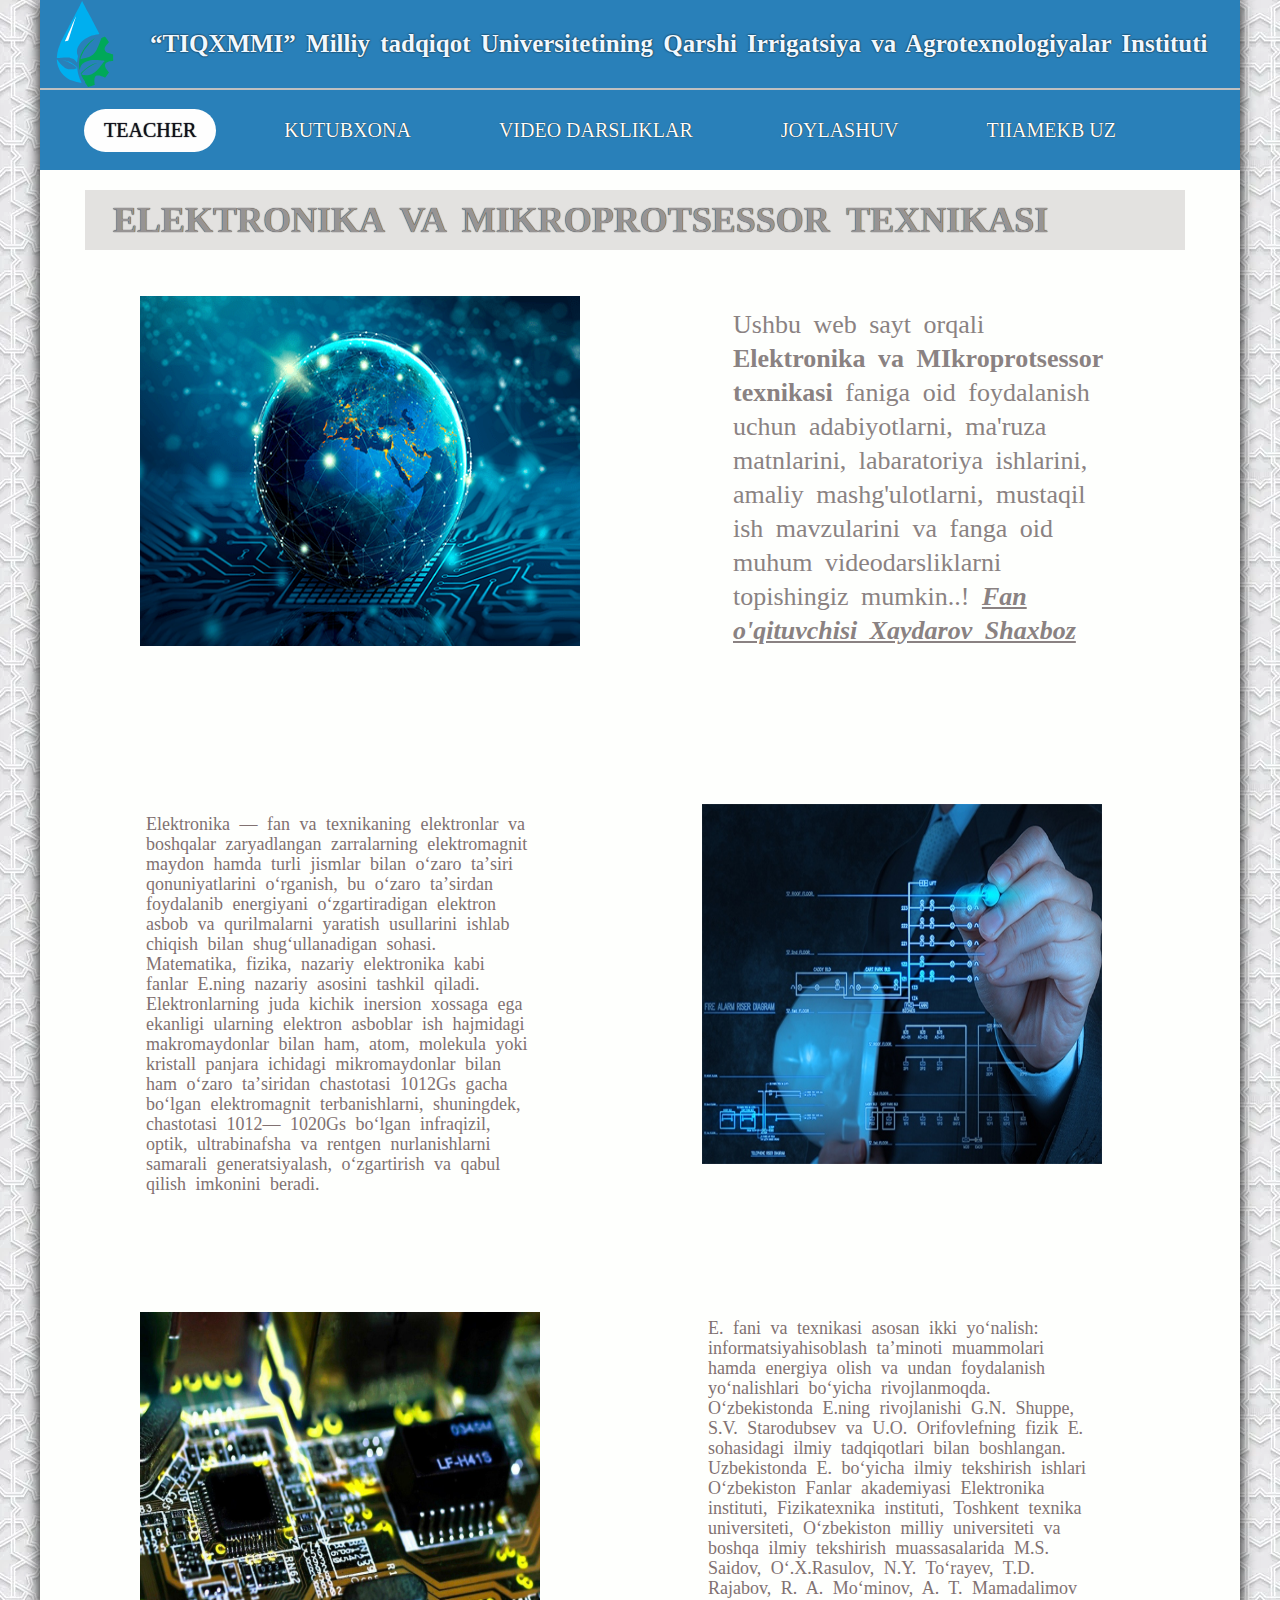
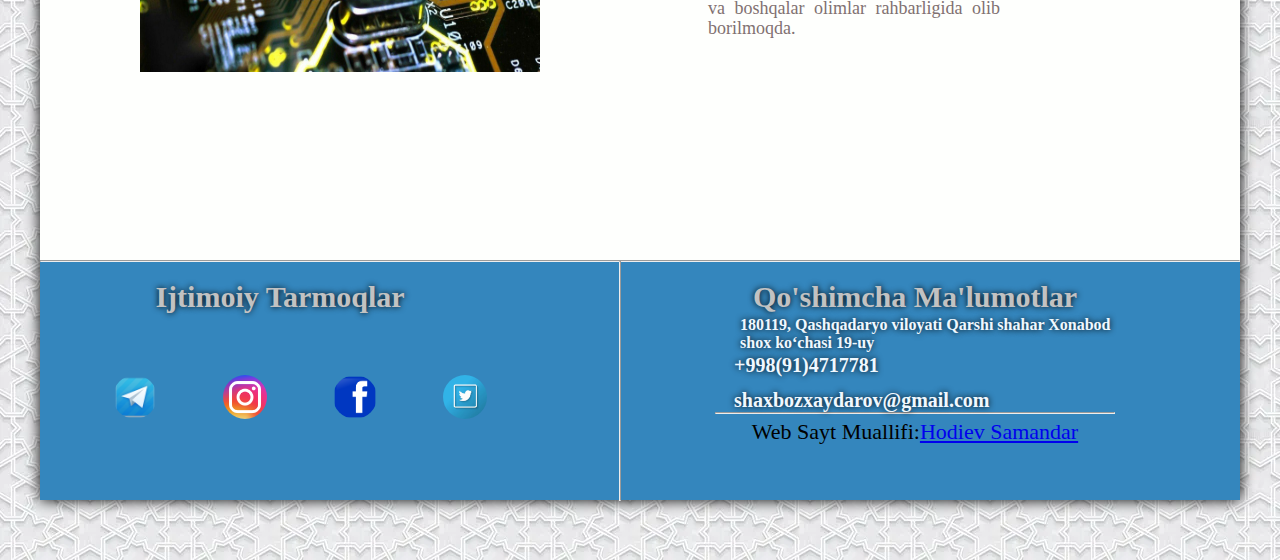
<file: head file/index.html>
<!DOCTYPE html>
<html lang="en">
    <head>
        <meta charset="UTF-8" />
        <meta name="viewport" content="width=device-width, initial-scale=1.0" />
        <title>ELEKTRONIKA</title>
        <link rel="stylesheet" href="./main.css" />
        <link rel="stylesheet" href="https://cdnjs.cloudflare.com/ajax/libs/font-awesome/6.4.2/css/all.min.css" integrity="sha512-z3gLpd7yknf1YoNbCzqRKc4qyor8gaKU1qmn+CShxbuBusANI9QpRohGBreCFkKxLhei6S9CQXFEbbKuqLg0DA==" crossorigin="anonymous" referrerpolicy="no-referrer" />
    
        <link rel="website icon" href="../head file/wbsiteicon.jpg" type="jpg">
    </head>
    <body class="bgc-img">
           
        <div class="container">
        
            <header>

                <!-- ==== header section started ==== -->
                <div class="header-section">
                    <img src="./logo.svg" alt="svg" />
                    <h2>
                        “TIQXMMI” Milliy tadqiqot Universitetining Qarshi Irrigatsiya va Agrotexnologiyalar Instituti
                    </h2>
                </div>
                <!-- ==== /header section ended ==== -->

               


                <!-- ==== nav section started ==== -->
                <nav>
                    <div class="threeline">
                        <div class="line"></div>
                        <div class="line"></div>
                        <div class="line"></div>
                    </div>

                    <div class="nav-bar">
                        <ul>
                            <li>
                                <a href="https://t.me/xaydarov_shaxbox" class="active">TEACHER</a>
                            </li>
                            <li>
                                <a href="./kutubxona file/library.html" target="_blank">KUTUBXONA</a>
                            </li>
                            <li>
                                <a href="./kutubxona file/videos.html" target="_blank">VIDEO DARSLIKLAR</a>
                            </li>
                            <li>
                                <a href="./location.html" target="_blank">JOYLASHUV</a>
                            </li>
                            <li>
                                <a href="https://tiiamekb.uz/" target="_blank">TIIAMEKB UZ</a>
                            </li>
                            
                        </ul>
                    </div>
                </nav>
                <!-- ==== /nav section ended ==== -->
            </header>



            <h1 class="sarlavha">
                <p>
                    elektronika va mikroprotsessor texnikasi
                </p>
             </h1>




               


                    



                     <div class="flex-container">
                        <div class="flex-item">
                            <img src="./photo.png" class="img1" alt="jpg" title="TEACHER:Xaydarov SHaxboz">
                        </div>
                        <div class="flex-item">
                            <p class="p1 p1-0">
                                Ushbu web sayt orqali <b>Elektronika va MIkroprotsessor texnikasi </b>faniga oid foydalanish uchun adabiyotlarni, ma'ruza matnlarini, labaratoriya ishlarini, amaliy mashg'ulotlarni, mustaqil ish mavzularini va fanga oid muhum videodarsliklarni topishingiz mumkin..! <b><u><i>Fan o'qituvchisi Xaydarov Shaxboz</i></u></b>
                             </p>
                        </div>
                       
                        
                   


                        <div class="flex-item">
                            <img src="./elektrotexnika1.jpg"  class="img2 opacity1-1" alt="jpg">
                            <p class="p2  p1-1">
                                Elektronika — fan va texnikaning elektronlar va boshqalar zaryadlangan zarralarning elektromagnit maydon hamda turli jismlar bilan oʻzaro taʼsiri qonuniyatlarini oʻrganish, bu oʻzaro taʼsirdan foydalanib energiyani oʻzgartiradigan elektron asbob va qurilmalarni yaratish usullarini ishlab chiqish bilan shugʻullanadigan sohasi. Matematika, fizika, nazariy elektronika kabi fanlar E.ning nazariy asosini tashkil qiladi. Elektronlarning juda kichik inersion xossaga ega ekanligi ularning elektron asboblar ish hajmidagi makromaydonlar bilan ham, atom, molekula yoki kristall panjara ichidagi mikromaydonlar bilan ham oʻzaro taʼsiridan chastotasi 1012Gs gacha boʻlgan elektromagnit terbanishlarni, shuningdek, chastotasi 1012— 1020Gs boʻlgan infraqizil, optik, ultrabinafsha va rentgen nurlanishlarni samarali generatsiyalash, oʻzgartirish va qabul qilish imkonini beradi.
                               </p>
                        </div>

                        <div class="flex-item">

                            <img src="./elektrotexnika1.jpg" class="img2 opacity1-2" alt="jpg">

                            <p class="p2 p1-2 hidden1">
                                Elektronika — fan va texnikaning elektronlar va boshqalar zaryadlangan zarralarning elektromagnit maydon hamda turli jismlar bilan oʻzaro taʼsiri qonuniyatlarini oʻrganish, bu oʻzaro taʼsirdan foydalanib energiyani oʻzgartiradigan elektron asbob va qurilmalarni yaratish usullarini ishlab chiqish bilan shugʻullanadigan sohasi. Matematika, fizika, nazariy elektronika kabi fanlar E.ning nazariy asosini tashkil qiladi. Elektronlarning juda kichik inersion xossaga ega ekanligi ularning elektron asboblar ish hajmidagi makromaydonlar bilan ham, atom, molekula yoki kristall panjara ichidagi mikromaydonlar bilan ham oʻzaro taʼsiridan chastotasi 1012Gs gacha boʻlgan elektromagnit terbanishlarni, shuningdek, chastotasi 1012— 1020Gs boʻlgan infraqizil, optik, ultrabinafsha va rentgen nurlanishlarni samarali generatsiyalash, oʻzgartirish va qabul qilish imkonini beradi.
                               </p>
                        </div>
                        
                        <div class="flex-item">

                            <img src="./elektrotexnika2.jpg" alt="jpg" class="img3">
                        </div>

                        <div class="flex-item">
                            <p class="p3 p1-2" >
                                E. fani va texnikasi asosan ikki yoʻnalish: informatsiyahisoblash taʼminoti muammolari hamda energiya olish va undan foydalanish yoʻnalishlari boʻyicha rivojlanmoqda.

                                Oʻzbekistonda E.ning rivojlanishi G.N. Shuppe, S.V. Starodubsev va U.O. Orifovlefning fizik E. sohasidagi ilmiy tadqiqotlari bilan boshlangan. Uzbekistonda E. boʻyicha ilmiy tekshirish ishlari Oʻzbekiston Fanlar akademiyasi Elektronika instituti, Fizikatexnika instituti, Toshkent texnika universiteti, Oʻzbekiston milliy universiteti va boshqa ilmiy tekshirish muassasalarida M.S. Saidov, Oʻ.X.Rasulov, N.Y. Toʻrayev, T.D. Rajabov, R. A. Moʻminov, A. T. Mamadalimov va boshqalar olimlar rahbarligida olib borilmoqda.
                            </p>
                        </div>
                     </div>

          
           <div class="main-section">
              

           </div>


















          

         <!-- ====footer section started==== -->
           <footer class="footer-section">
               <div class="footer-section__messenjers">
                <h2>
                    ijtimoiy tarmoqlar
                </h2>
                    <div class="footer-section__messenjer">
                        <a href="https://t.me/xaydarov_shaxboz" target="_blank">
                            <img src="./telegram.png" alt="png">
                        </a>
                        <a href="https://instagram.com/xaydarov_shoxboz" target="_blank">
                            <img src="./instagram.png" alt="png">
                        </a>
                        <a href="#" target="_blank">
                            <img src="./facebook.png" alt="png">
                        </a>
                        <a href="#" target="_blank">
                             <img src="./twitter.avif" alt="png">
                        </a>
                    </div>
                    
               </div>
                                  
                                 <hr class="chegara">
                                 
                                 
               <div class="footer-section__aloqa">
                     <h2>
                        qo'shimcha ma'lumotlar
                     </h2>

                     <div class="info">
                             <i class="fa-solid fa-location-dot"></i>
                        <h3> 
                           180119, Qashqadaryo viloyati Qarshi shahar Xonabod shox ko‘chasi 19-uy
                        </h3>
                     </div>

                  <div class="info2">
                    <i class="fa-solid fa-phone"></i> <h1>+998(91)4717781 </h1>
                  </div>


                 <div class="info3">
                    <i class="fa-regular fa-envelope"></i> <h1>
                        shaxbozxaydarov@gmail.com
                    </h1>
                 </div>

                     <hr>

                <div class="muallif">web sayt muallifi:<a href="https://t.me/zerothuser"  target="_blank">Hodiev samandar</a></div>
               </div>   
                        <hr>     
            </footer> 
         <!-- ==== /footer section ended==== -->




          </div>
        <script>
            let threeline = document.querySelector(".threeline");

            threeline.onclick = function () {
                let navBar = document.querySelector(".nav-bar");
                navBar.classList.toggle("active");
            };
        </script>
    </body>
</html>
</file>
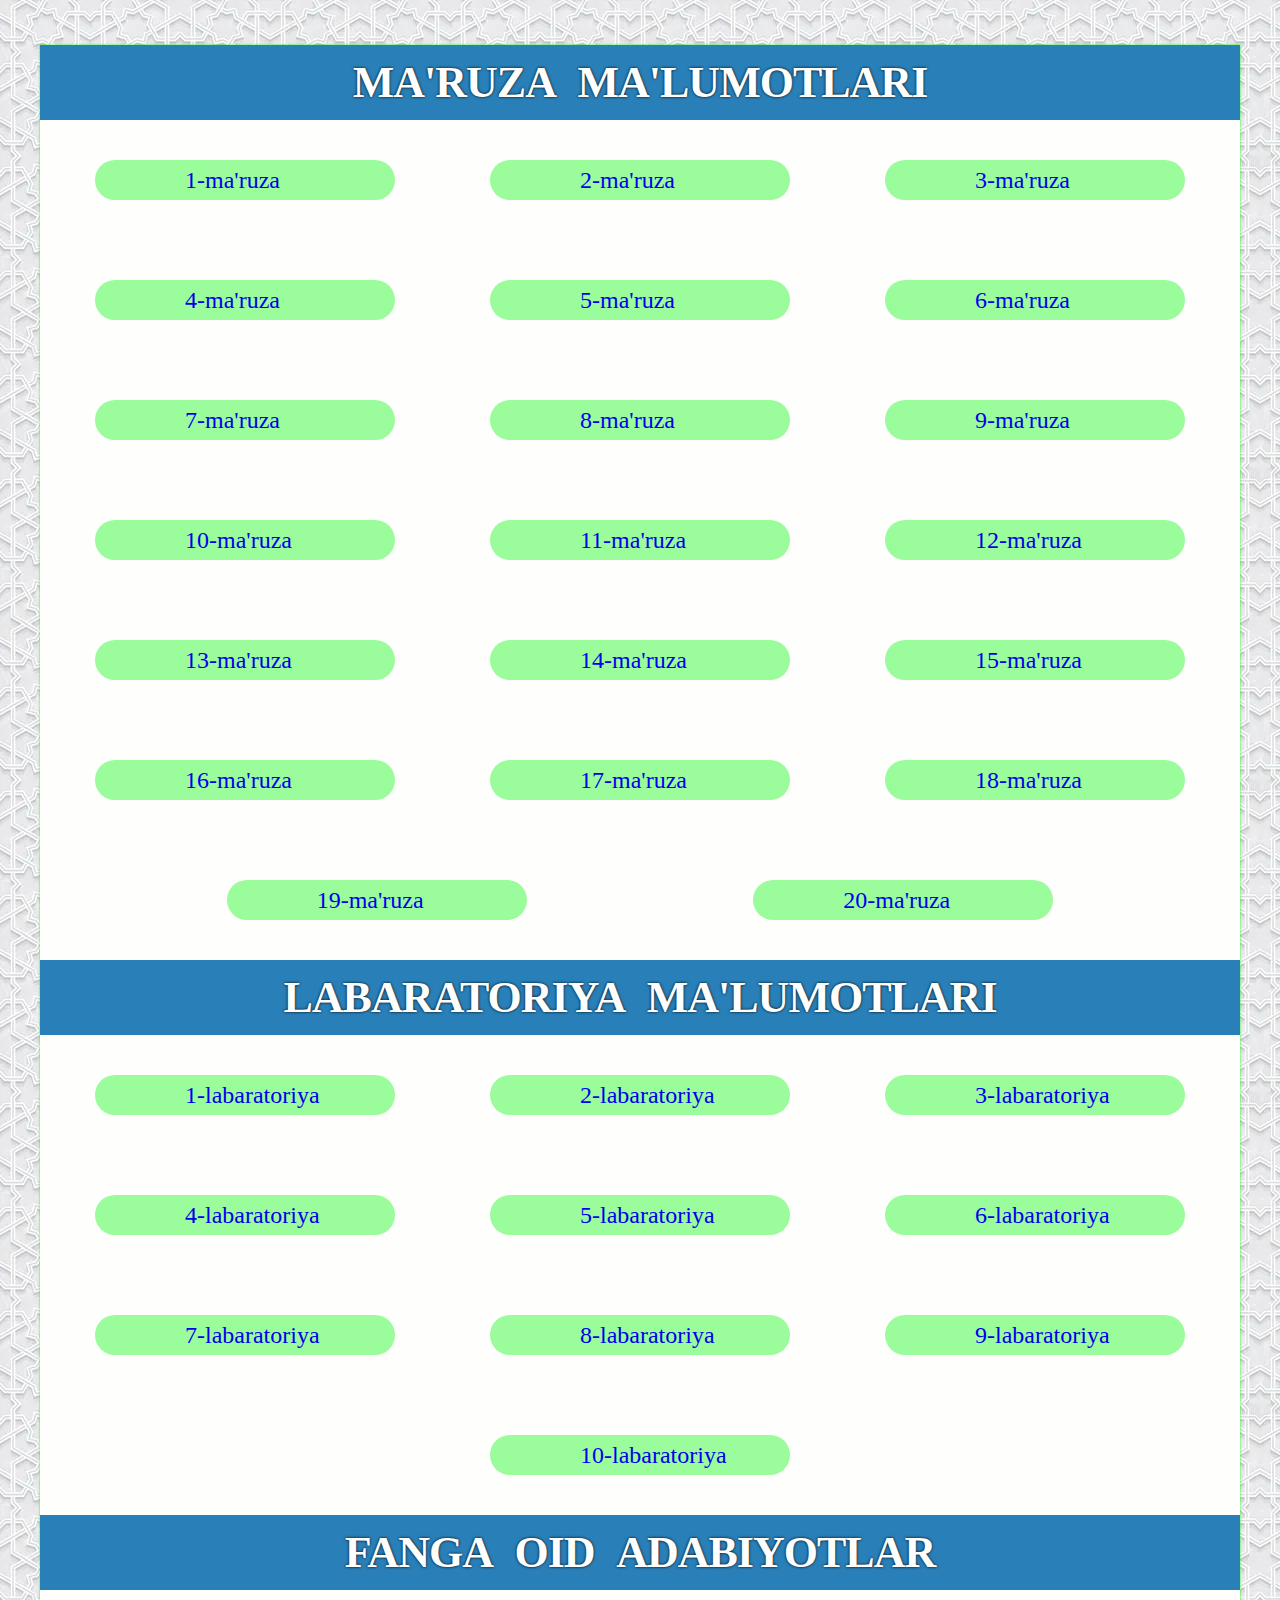
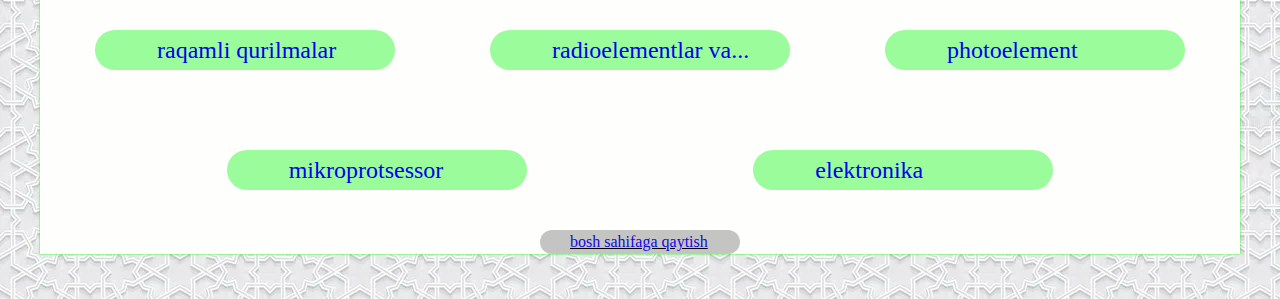
<file: head file/kutubxona file/library.html>
<!DOCTYPE html>
<html lang="en">
<head>
   <meta charset="UTF-8">
   <meta name="viewport" content="width=device-width, initial-scale=1.0">
   <title>KUTUBXONA</title>
   <link rel="stylesheet" href="./library.css">
</head>
<body class="bgc-img">
   <div class="container">
      <h1 class="h1-1">
         ma'ruza    ma'lumotlari
      </h1>
      <div class="books">
        <ul class="books-library">
         <li class="book"><a href="./ma'ruza/1-ma`ruza.pptx">1-ma'ruza</a></li>
         <li class="book"><a href="./ma'ruza/2-ma`ruza.pptx">2-ma'ruza</a></li>
         <li class="book"><a href="./ma'ruza/3-EMPT MARUZA.pptx">3-ma'ruza</a></li>
         <li class="book"><a href="#">4-ma'ruza</a></li>
         <li class="book"><a href="./ma'ruza/5-ma`ruza.pptx">5-ma'ruza</a></li>
         <li class="book"><a href="./ma'ruza/6-ma`ruza.pptx">6-ma'ruza</a></li>
         <li class="book"><a href="./ma'ruza/7-ma`ruza.pptx">7-ma'ruza</a></li>
         <li class="book"><a href="./ma'ruza/8-ma`ruza.pptx">8-ma'ruza</a></li>
         <li class="book"><a href="./ma'ruza/9-ma`ruza.pptx">9-ma'ruza</a></li>
         <li class="book"><a href="./ma'ruza/10-ma`ruza.pptx">10-ma'ruza</a></li>
         <li class="book"><a href="./ma'ruza/11-ma`ruza.pptx">11-ma'ruza</a></li>
         <li class="book"><a href="./ma'ruza/12-ma`ruza.pptx">12-ma'ruza</a></li>
         <li class="book"><a href="./ma'ruza/13-ma`ruza.pptx">13-ma'ruza</a></li>
         <li class="book"><a href="./ma'ruza/14-ma`ruza.pptx">14-ma'ruza</a></li>
         <li class="book"><a href="./ma'ruza/15-ma`ruza.pptx">15-ma'ruza</a></li>
         <li class="book"><a href="./ma'ruza/16-ma`ruza.pptx">16-ma'ruza</a></li>
         <li class="book"><a href="./ma'ruza/17-ma`ruza.pptx">17-ma'ruza</a></li>
         <li class="book"><a href="./ma'ruza/18-ma`ruza.pptx">18-ma'ruza</a></li>
         <li class="book"><a href="./ma'ruza/19-ma`ruza.pptx">19-ma'ruza</a></li>
         <li class="book"><a href="./ma'ruza/20-ma`ruza.pptx">20-ma'ruza</a></li>
         <!-- <li class="book"><a href="#">21-ma'ruza</a></li>
         <li class="book"><a href="#">22-ma'ruza</a></li>
         <li class="book"><a href="#">23-ma'ruza</a></li>
         <li class="book"><a href="#">24-ma'ruza</a></li> -->
        </ul>

        <h1 class="h1-1">
         labaratoriya ma'lumotlari
      </h1>
     <ul class="books-library extra">
      <li class="book"><a href="./ma'ruza/labaratoriya/1-лаб_multisim bn tanishish.pdf">1-labaratoriya</a></li>
      <li class="book"><a href="./ma'ruza/labaratoriya/2-лаб.иши EWBENCH.pdf">2-labaratoriya</a></li>
      <li class="book"><a href="./ma'ruza/labaratoriya/3-лаб.иши ДИОД.pdf">3-labaratoriya</a></li>
      <li class="book"><a href="./ma'ruza/labaratoriya/4-лаб.иши.pdf">4-labaratoriya</a></li>
      <li class="book"><a href="./ma'ruza/labaratoriya/5-лаборатория stabilitron.pdf">5-labaratoriya</a></li>
      <li class="book"><a href="./ma'ruza/labaratoriya/6-lab  тиристор.pdf">6-labaratoriya</a></li>
      <li class="book"><a href="./ma'ruza/labaratoriya/7-laboratoriya.pdf">7-labaratoriya</a></li>
      <li class="book"><a href="./ma'ruza/labaratoriya/8-laboratoriya.pdf">8-labaratoriya</a></li>
      <li class="book"><a href="./ma'ruza/labaratoriya/9-laboratoriya ishi.pdf">9-labaratoriya</a></li>
      <li class="book"><a href="./ma'ruza/labaratoriya/10-лаб.иши.pdf">10-labaratoriya</a></li>
      <!-- <li class="book"><a href="#">11-labaratoriya</a></li>
      <li class="book"><a href="#">12-labaratoriya</a></li>
      <li class="book"><a href="#">13-labaratoriya</a></li>
      <li class="book"><a href="#">14-labaratoriya</a></li>
      <li class="book"><a href="#">15-labaratoriya</a></li>
      <li class="book"><a href="#">16-labaratoriya</a></li>
      <li class="book"><a href="#">17-labaratoriya</a></li>
      <li class="book"><a href="#">18-labaratoriya</a></li>
      <li class="book"><a href="#">19-labaratoriya</a></li>
      <li class="book"><a href="#">20-labaratoriya</a></li>
      <li class="book"><a href="#">21-labaratoriya</a></li>
      <li class="book"><a href="#">22-labaratoriya</a></li>
      <li class="book"><a href="#">23-labaratoriya</a></li>
      <li class="book"><a href="#">24-labaratoriya</a></li> -->
     </ul>
      




     <h1 class="h1-1">
      fanga oid adabiyotlar
   </h1>
  <ul class="books-library extra">
   <li class="book m22"><a href="./ma'ruza/labaratoriya/RAQAMLI QURILMALAR.pdf">raqamli qurilmalar</a></li>
   <li class="book m22"><a href="./ma'ruza/labaratoriya/radioelementlar_va_ularning_va_ularning_turlari..pdf">radioelementlar va...</a></li>
   <li class="book m22"><a href="./ma'ruza/labaratoriya/Photoelement.zip">photoelement</a></li>
   <li class="book  m22"><a href="./ma'ruza/labaratoriya/MIKROPROTSESSOR.pdf">mikroprotsessor</a></li>
   <li class="book  m22"><a href="./ma'ruza/labaratoriya/Электроника- уз-кир.pdf">elektronika</a></li>
  
   <!-- <li class="book"><a href="#">7-labaratoriya</a></li>
   <li class="book"><a href="#">8-labaratoriya</a></li>
   <li class="book"><a href="#">9-labaratoriya</a></li>
   <li class="book"><a href="#">10-labaratoriya</a></li>
   <li class="book"><a href="#">11-labaratoriya</a></li>
   <li class="book"><a href="#">12-labaratoriya</a></li>
   <li class="book"><a href="#">13-labaratoriya</a></li>
   <li class="book"><a href="#">14-labaratoriya</a></li>
   <li class="book"><a href="#">15-labaratoriya</a></li>
   <li class="book"><a href="#">16-labaratoriya</a></li>
   <li class="book"><a href="#">17-labaratoriya</a></li>
   <li class="book"><a href="#">18-labaratoriya</a></li>
   <li class="book"><a href="#">19-labaratoriya</a></li>
   <li class="book"><a href="#">20-labaratoriya</a></li>
   <li class="book"><a href="#">21-labaratoriya</a></li>
   <li class="book"><a href="#">22-labaratoriya</a></li>
   <li class="book"><a href="#">23-labaratoriya</a></li>
   <li class="book"><a href="#">24-labaratoriya</a></li> -->
  </ul>
   

     <div class="back">
      <a href="../index.html" >bosh sahifaga qaytish</a>
     </div>

      </div>


      


        
            
  


   </div>
                 
          



   




</body>
</html>
</file>
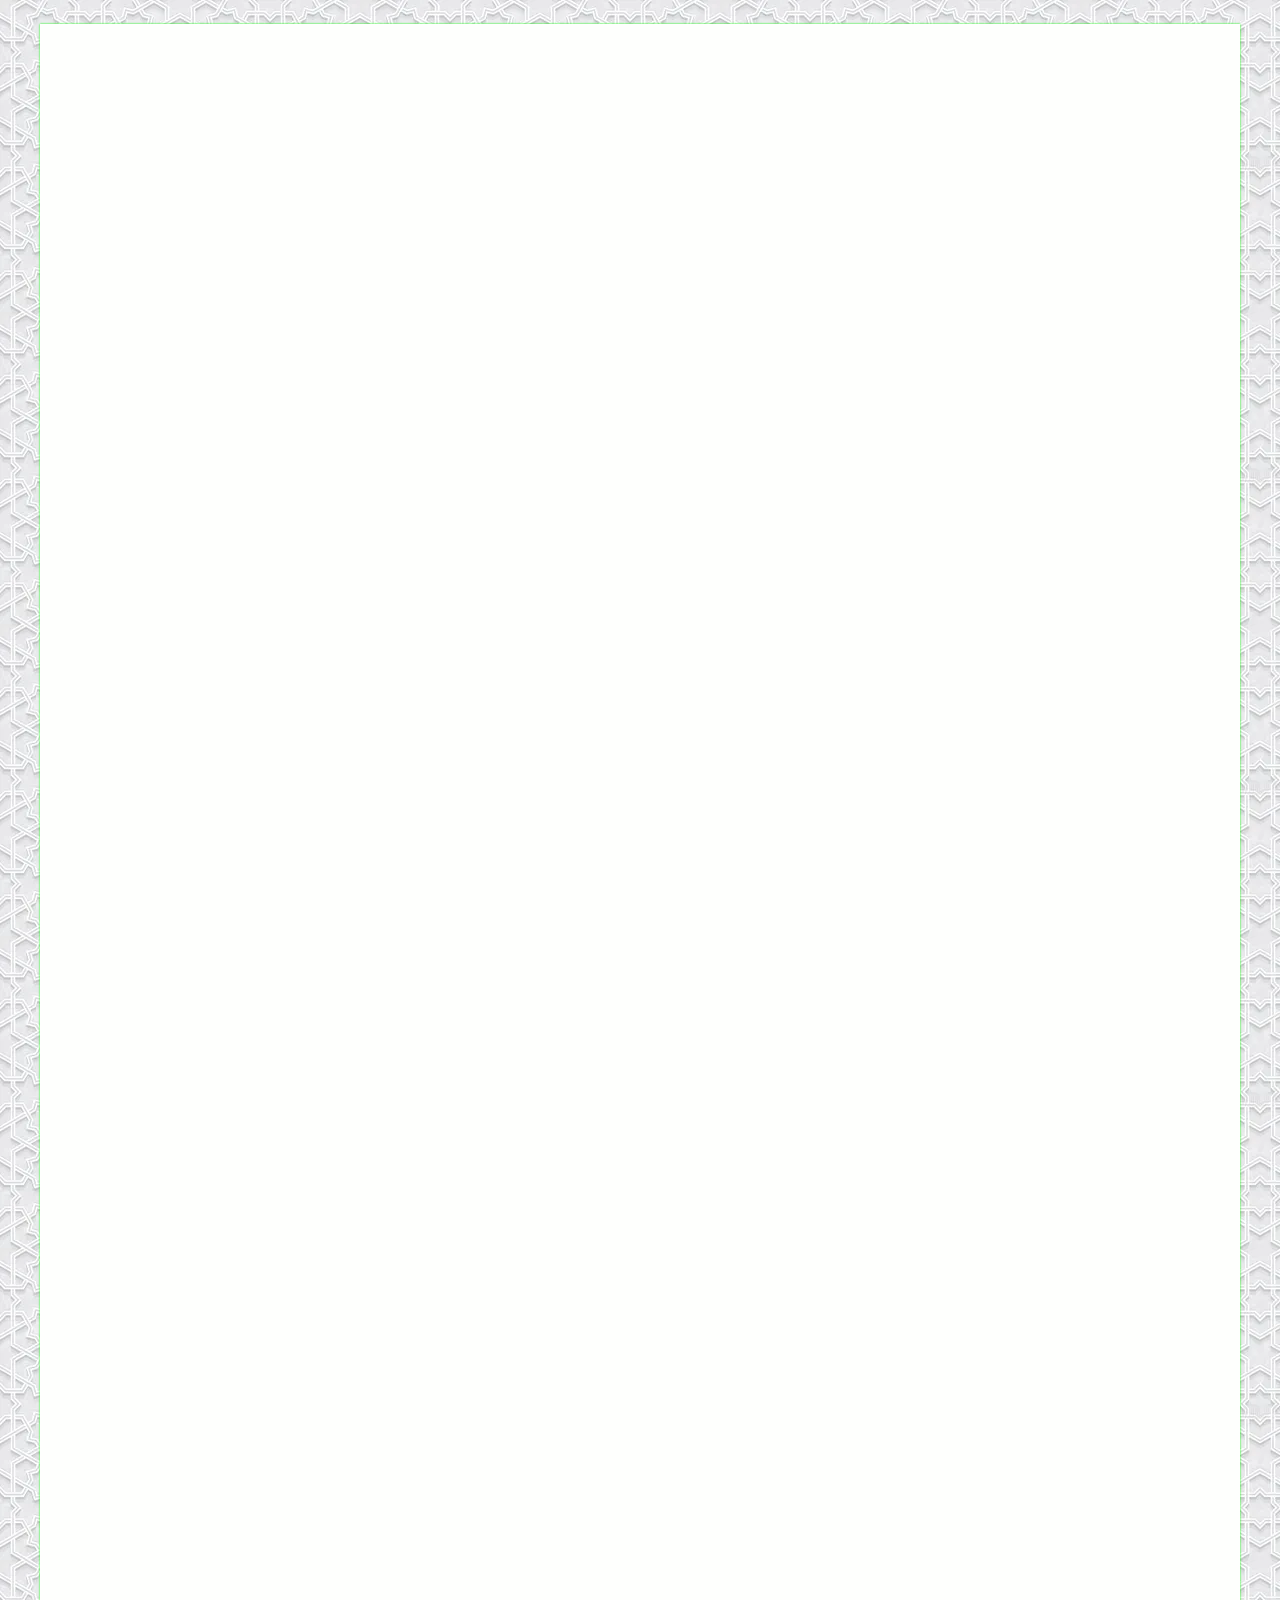
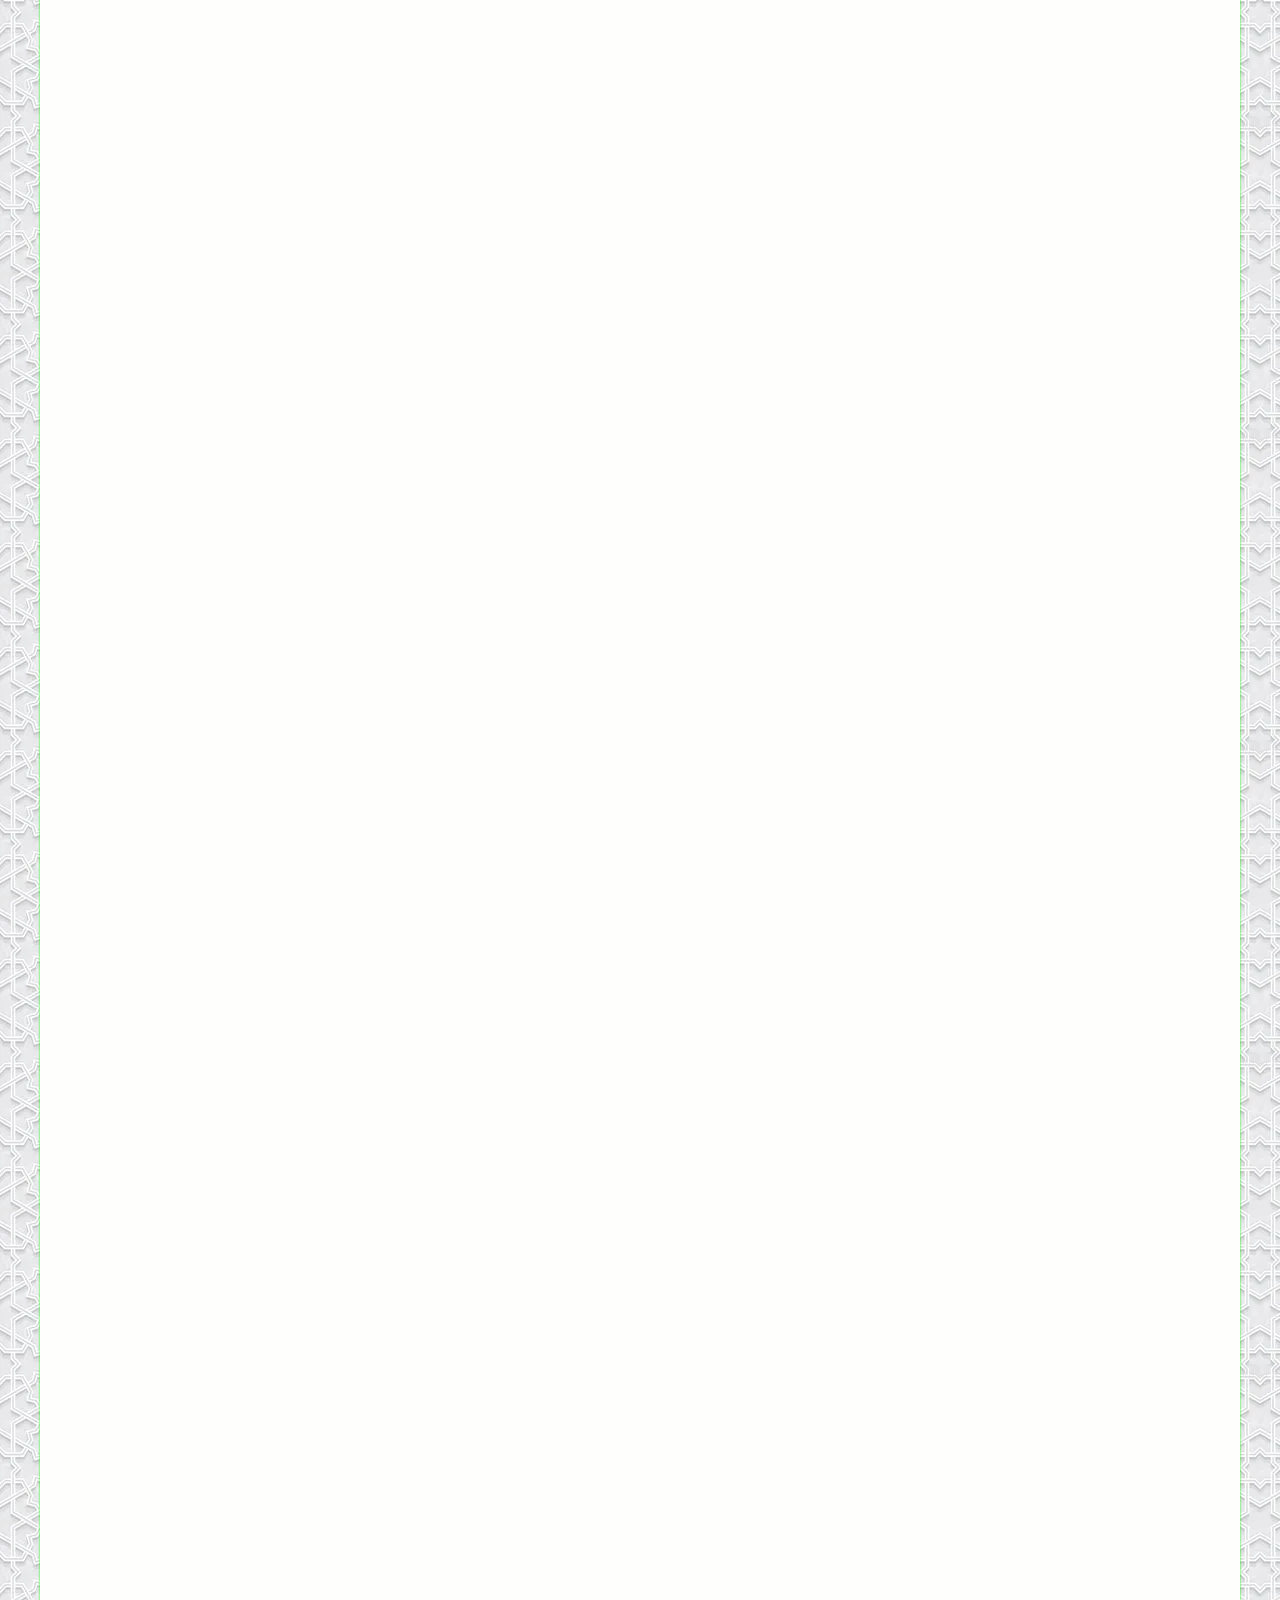
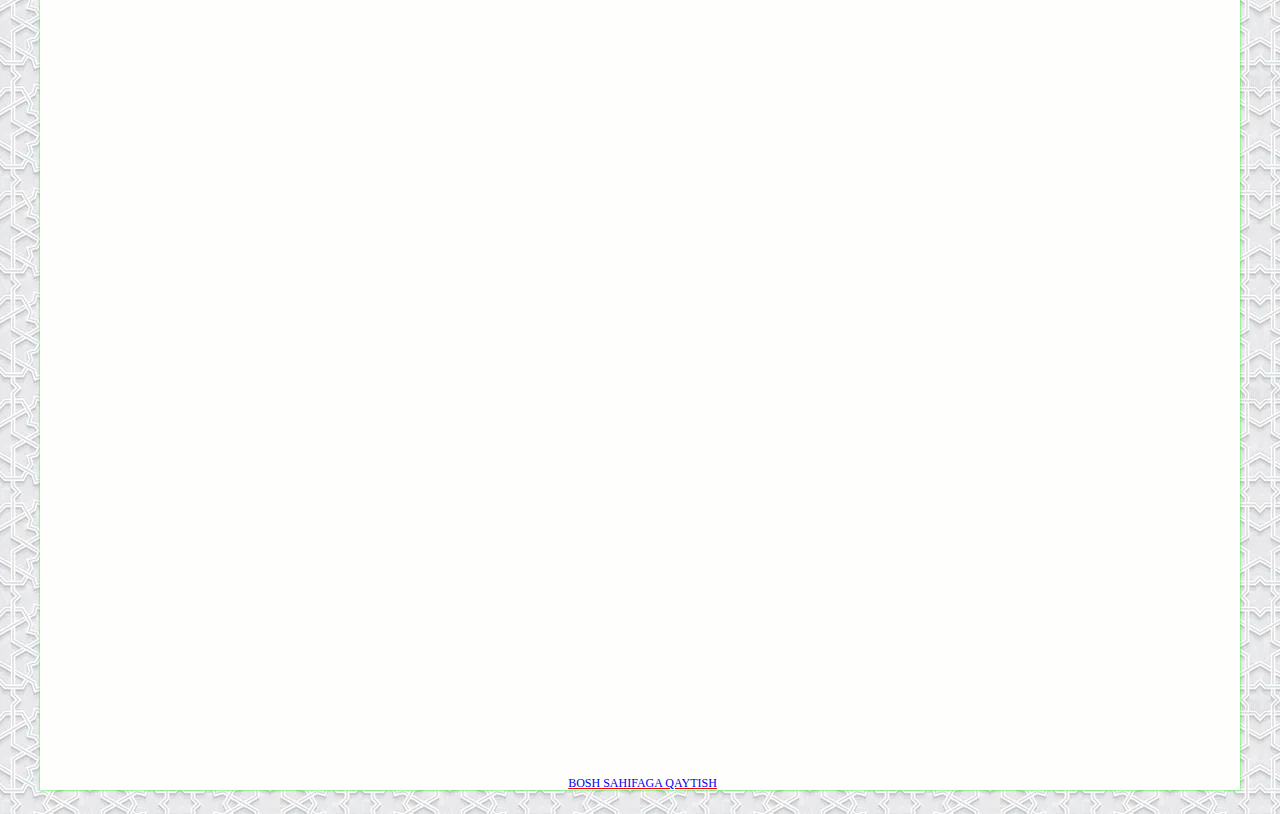
<file: head file/kutubxona file/videos.html>
<!DOCTYPE html>
<html lang="en">
<head>
   <meta charset="UTF-8">
   <meta name="viewport" content="width=device-width, initial-scale=1.0">
   <title>video darsliklar</title>
   <style>


        * {
        margin: 0;
        padding: 0;
        box-sizing: border-box;
         font-family: serif;
         list-style-type: none;
        text-decoration: none;
      }

      .bgc-img {
          background-image: url(../bgcimg1.webp);
      } 
      .container {
       width: 1200px;
       height:auto;
       margin: 24px auto;
       background-color: #fefffd;
       box-shadow: 0px 0px 2px rgb(6, 255, 2); 
      }



         
      .videos{
            flex-direction:row;
            display: flex;
            margin: 20px 0px 0px 5px;
            flex-wrap: wrap;
          }
          
          /* .video{
            margin:20px 0px 0px 100px;
            width: 500px;
            height: auto;
            background-color: red;
            
            
          } */
             
          iframe{
            width: 500px;
            height:400px;
            margin: 45px;
          }

          .back{
            width: 100%;
            height: 14px;
            display: inline-block;
            text-align: center;
            text-transform: uppercase;
            text-decoration: underline;
            font-size: 12px;
            color: red;
          }




        @media only screen and (max-width:768px){
         .container {
            position: absolute;
            width:100%;
            height:auto;
            margin:0px;
            background-color: #fefffd;
            box-shadow: 0px 0px 2px rgb(0, 0, 0); 
           }


           .videos{
            margin: 34px;
            padding: 0;
            flex-direction: column;
            display: flex;
            justify-content:space-around;
            flex-wrap: wrap;
          }

           .video{
            margin: 0 auto;
            padding: 12px;
            height:300px;
            display: flex;
            background-color: rgba(14, 230, 36, 0.357);
           
           }

           iframe{
            margin: 0;
            padding: 0;
            margin: 0px auto;
            display: flex;
            width: 100%;
            height: auto;
           }
          
          }

   </style>
</head>
<body class="bgc-img">
     <div class="container">


   

         <div class="videos">
          <div class="video">
            <iframe width="560" height="315" src="https://www.youtube.com/embed/o_xoW88sjTA?si=8ENBUZ-ZIZVXmAJx" title="YouTube video player" frameborder="0" allow="accelerometer; autoplay; clipboard-write; encrypted-media; gyroscope; picture-in-picture; web-share" allowfullscreen></iframe>
          </div>

           <div class="video">
            <iframe width="560" height="315" src="https://www.youtube.com/embed/tUQYoyF_5_E?si=v53WQ0BSQn-ZYlC8" title="YouTube video player" frameborder="0" allow="accelerometer; autoplay; clipboard-write; encrypted-media; gyroscope; picture-in-picture; web-share" allowfullscreen></iframe>
           </div>
           

           <div class="video">
            <iframe width="560" height="315" src="https://www.youtube.com/embed/0tnI0Dn-FTU?si=TuKLeYCoMrrXbQbr" title="YouTube video player" frameborder="0" allow="accelerometer; autoplay; clipboard-write; encrypted-media; gyroscope; picture-in-picture; web-share" allowfullscreen></iframe>
           </div>

           <div class="video">
            <iframe width="560" height="315" src="https://www.youtube.com/embed/Rch3nZYpDP0?si=n7-yALTEHk7Jlp9a" title="YouTube video player" frameborder="0" allow="accelerometer; autoplay; clipboard-write; encrypted-media; gyroscope; picture-in-picture; web-share" allowfullscreen></iframe>
           </div>

           <div class="video">
            <iframe width="560" height="315" src="https://www.youtube.com/embed/4ViMt1OwNDI?si=TLIVWL1kDWk0fD32" title="YouTube video player" frameborder="0" allow="accelerometer; autoplay; clipboard-write; encrypted-media; gyroscope; picture-in-picture; web-share" allowfullscreen></iframe>
           </div>

           <div class="video">
            <iframe width="560" height="315" src="https://www.youtube.com/embed/GKeYL2qmhaE?si=czQjBQuqcPg1SPRx" title="YouTube video player" frameborder="0" allow="accelerometer; autoplay; clipboard-write; encrypted-media; gyroscope; picture-in-picture; web-share" allowfullscreen></iframe>
           </div>

           <div class="video">
            <iframe width="560" height="315" src="https://www.youtube.com/embed/nn6AX50Xv1c?si=_tvRiFkohvXoCVO-" title="YouTube video player" frameborder="0" allow="accelerometer; autoplay; clipboard-write; encrypted-media; gyroscope; picture-in-picture; web-share" allowfullscreen></iframe>
           </div>

           <div class="video">
            <iframe width="560" height="315" src="https://www.youtube.com/embed/bRZapmUMdGU?si=iYGsOdVsn7EUMssT" title="YouTube video player" frameborder="0" allow="accelerometer; autoplay; clipboard-write; encrypted-media; gyroscope; picture-in-picture; web-share" allowfullscreen></iframe>
           </div>

           <div class="video">
            <iframe width="560" height="315" src="https://www.youtube.com/embed/DzXBGBe5deE?si=3XKu9sfNecDahhKp" title="YouTube video player" frameborder="0" allow="accelerometer; autoplay; clipboard-write; encrypted-media; gyroscope; picture-in-picture; web-share" allowfullscreen></iframe>
           </div>

           <div class="video">
            <iframe width="560" height="315" src="https://www.youtube.com/embed/JXpw9lmhjw0?si=Y5bmzA8sSSbfeu9G" title="YouTube video player" frameborder="0" allow="accelerometer; autoplay; clipboard-write; encrypted-media; gyroscope; picture-in-picture; web-share" allowfullscreen></iframe>
           </div>

           <div class="video">
            <iframe width="560" height="315" src="https://www.youtube.com/embed/L7P8ewjpR2E?si=Yg82R6FE8eU_3zpl" title="YouTube video player" frameborder="0" allow="accelerometer; autoplay; clipboard-write; encrypted-media; gyroscope; picture-in-picture; web-share" allowfullscreen></iframe>
           </div>

           <div class="video">
            <iframe width="560" height="315" src="https://www.youtube.com/embed/Xcenou7eq-E?si=MekCee6KXOO6c8YE" title="YouTube video player" frameborder="0" allow="accelerometer; autoplay; clipboard-write; encrypted-media; gyroscope; picture-in-picture; web-share" allowfullscreen></iframe>
           </div>

           <div class="video">
            <iframe width="560" height="315" src="https://www.youtube.com/embed/CWulQ1ZSE3c?si=HWCSShfnizjc-yE8" title="YouTube video player" frameborder="0" allow="accelerometer; autoplay; clipboard-write; encrypted-media; gyroscope; picture-in-picture; web-share" allowfullscreen></iframe>
           </div>

           <div class="video">
            <iframe width="560" height="315" src="https://www.youtube.com/embed/ldZdkLDcTKM?si=bKYzTsBSb_xNy4re" title="YouTube video player" frameborder="0" allow="accelerometer; autoplay; clipboard-write; encrypted-media; gyroscope; picture-in-picture; web-share" allowfullscreen></iframe>
           </div>

           <div class="video">
            <iframe width="560" height="315" src="https://www.youtube.com/embed/9ccXSpzg7HI?si=hpnRj0ORSE2H7NtX" title="YouTube video player" frameborder="0" allow="accelerometer; autoplay; clipboard-write; encrypted-media; gyroscope; picture-in-picture; web-share" allowfullscreen></iframe>
           </div>

           <div class="video">
            <iframe width="560" height="315" src="https://www.youtube.com/embed/If-PHN0XszQ?si=lITvFhBj8PCxa6bn" title="YouTube video player" frameborder="0" allow="accelerometer; autoplay; clipboard-write; encrypted-media; gyroscope; picture-in-picture; web-share" allowfullscreen></iframe>
           </div>


           <div class="back">
            <a href="../index.html">
              bosh sahifaga qaytish
            </a>
          </div>
         
         </div>
     </div>
</body>
</html>
</file>
<file: head file/main.css>
* {
  margin: 0;
  padding: 0;
  box-sizing: border-box;
  font-family: serif;
}

.bgc-img {
  background-image: url(./bgcimg1.webp);
}

.container {
  position: relative;
  width: 1200px;
  height:2100px;
  margin:  auto;
  background-color: #fefffd;
  box-shadow: 0px 0px 14px rgb(0, 0, 0);
}

/* ==== header section started ===== */
.header-section {
  width: 100%;
  height: 90px;
  background-color: #2980b9;
  display: flex;
  align-items: center;
  border-bottom: 2px solid silver;
}

.header-section img {
  width: 90px;
  height: 90px;
  padding: 2px;
  display: block;
}

.header-section h2 {
  font-size: 25px;
  word-spacing: 4px;
 color: aliceblue;
  margin-left: 20px;
  text-shadow: 0px 0px 2px #000;
  
}
/* ==== /header section ended ===== */








/*==== navigation section started ====*/
nav {
  width: 100%;;
  height: 80px;
  background-color: #2980b9;
  display: flex;
  align-items: center;
  justify-content: space-between;
  padding: 0px 20px;
}

.nav-bar ul {
  display: flex;
}

.nav-bar ul li a {
  display: block;
  color: #fefefe;
  font-size: 20px;
  padding: 10px 20px;
  border-radius: 50px;
  transition: 0.2s;
  margin: 0px 24px;
  text-shadow: 0px 0px 1px #000;
}

.nav-bar {
  margin-left: 0px;
}

.nav-bar ul li a:hover {
  background-color: #fefefe;
  color: #11101b;
}

.nav-bar ul li a.active {
  background-color: #fefefe;
  color: #11101b;
}

.nav-bar ul li a {
  text-decoration: none;
}

.nav-bar ul li {
  list-style-type: none;
}

.threeline {
  display: none;
}
/*==== /navigation section ended ====*/











/* ==== main section started==== */
.sarlavha p {
  margin-left: 28px;
}

.sarlavha{
  display: flex;
  align-items: center;
  width: 1100px;
  height: 60px;
  background-color: rgba(108, 100, 100, 0.183);
  margin: 20px auto;
  font-size: 36px;
  text-transform: uppercase;
  margin-left: 45px;
  color: rgb(151, 148, 148);
  text-shadow: 0px 0px 1px #000;
  word-spacing: 8px;
}





.img1{
  width:440px;
  height:350px;
}
.p1{
  width: 400px;
  height: 400px;
  font-size: 26px;
  letter-spacing: 0px;
  word-spacing: 6px;
  padding: 12px;
  margin: 0px auto; 
}

.p1-0{
  color:#8a8282;

  background-color: rgba(2, 6, 255, 0);
  line-height: 34px;
}






.img2{
  width: 400px;
  height:360px;
}
.opacity1-1{
  opacity: 0;
}
.p2{
  width: 400px;
  height: 400px;
  font-size: 18px;
  letter-spacing: 0px;
  word-spacing: 5px;
  font-weight: 200;
  line-height: 20px;
  padding: 6px;
  margin-top: -360px;
}
.p1-1{
  color: #817171;
}
.hidden1{
  opacity: 0;
}


.img3{
  width: 400px;
  height: 360px;
}
.p3{
  width: 400px;
  height: 400px;
  font-size: 18px;
  letter-spacing: 0px;
  word-spacing: 5px;
  font-weight: 200;
  line-height: 20px;
  padding: 6px;
}
.p1-2{
  color: #817171;
}















.flex-container{
  display: flex;
  justify-content: space-evenly;
  flex-wrap: wrap;
  width: 100%;
  height: 1400px;
  border: rgba(255, 0, 0, 0) solid 1px;
}

.flex-item{
  width:440px;
  height:460px;
  border: rgba(255, 0, 0, 0) solid 1px;
  margin: 24px;
  /* border: red solid 1px; */
  
}

/* ==== /main section ended==== */













/* 
@keyframes animat {
  0%{
    left: 0;
    background-color: rgba(108, 100, 100, 0.08);
  }

  100%{
    left: 900px;
  }

  sarlavha{
    display: flex;
    align-items: center;
    width: 1100px;
    height: 60px;
    background-color: rgba(108, 100, 100, 0.08);
    margin: 20px auto;
    font-size: 36px;
    text-transform: uppercase;
    margin-left: 45px;
    color: rgb(151, 148, 148);
    animation-name:  animat;
    animation-duration: 6s;
    animation-timing-function: 60;

  }
  
} */

















/* ==== footer section started ==== */
.footer-section{
  position:absolute;
  bottom: 0;
  width: 100%;
  height:240px;
  background-color: #297fb9f2;
}


    
    .footer-section__messenjers{
      position: absolute;
      width: 400px;
      height: 200px;
      margin-left: 40px;
    }
    .footer-section__messenjers h2{
      text-align: center;
      margin-top: 20px;
      font-size: 30px;
      text-transform: capitalize;
      color: #c2c2c2;
      text-shadow: 0px 0px 6px #000;
    }
    .footer-section__messenjer{
      display: flex;
      align-items: center;
      margin-top: 35px;
      justify-content:space-around;
      width: 440px;
      height: 100px;
     
    }
    .footer-section__messenjer img{
        width: 44px;
        height:auto;
        border-radius: 50%;
    
}
            
             .chegara{
              position: absolute;
              left: 460px;
              top: 120px;
              width: 240px;
              rotate: 90deg;
             }

          
                


    .footer-section__aloqa{
      position: absolute;
      width: 400px;
      height: 300px;
      right: 125px;
    }

    .footer-section__aloqa h2{
      text-align: center;
      margin-top: 20px;
      font-size: 30px;
      text-transform: capitalize;
      color: #c2c2c2;
      text-shadow: 0px 0px 6px #000;
    }

    .fa-solid{
     font-size: 24px;
     display:inline-block;
     margin-top: 34px;
    }

    .footer-section__aloqa h3{
      font-size: 16px;
      text-align:start;
      margin-top: -36px;
      margin-left: 25px;
      color: aliceblue;
      text-shadow: 0px 0px 6px #000;
    }


     
    .info2 .fa-solid{
      margin-top: 20px;
    }

    .info2 h1{
      display: inline-block;
      font-size: 20px;
      margin-left: 15px;
      color: aliceblue;
      text-shadow: 0px 0px 6px #000;
    }

    .fa-regular{
      font-size: 16px;
      margin-top: 30px;
      display: inline-block;
    }
    .info3 h1{
      display: inline-block;
      margin-left: 15px;
      font-size: 20px;
      color: aliceblue;
      text-shadow: 0px 0px 6px #000;
    }


    
    .muallif{
      
      text-transform: uppercase;
      text-align: center;
      text-transform: capitalize;
      margin: 5px auto;
      font-size: 22px;
    }
/* ==== /footer section ended ==== */
    
























/*======================== RESPONSIVE STYLES ========================*/

@media only screen and (max-width: 600px) {
  /* ==== header section staeted */
  .container {
    width: 100%;
    height:3000px;
    margin: auto;
  }

  .header-section {
    height: 60px;
  }

  .header-section img {
    width: 40px;
    height: 40px;
    padding: 1px;
    display: block;
  }

  .header-section h2 {
    font-size: 13px;
    word-spacing: 1px;
    margin-left: 10px;
  }
  /* header section ended */






  /* ==== main rwd section started ==== */

  .sarlavha{
    display: flex;
    align-items: center;
    width: 100%;
    height: 44px;
    background-color: rgb(108, 100, 100);
    margin: 8px auto;
    font-size: 14px;
    padding: 4px;
    text-transform: uppercase;
    color: #fafafa;
    border-radius: 4px;
}
  

    



  .img1{
    width:100%;
    height: auto;
    border-radius: 10px;
    margin-top: -12px;
}
.opacity1-1{
  opacity: 1;
}

.p1{
  width:100%;
  height: auto;
  font-size: 18px;
  letter-spacing: 0px;
  word-spacing: 5px;
  padding: 8px;
  margin: 0px auto;
  line-height: 20px;
  margin-top: -170px;
}

.p1-0{
  color:#8a8282;
}



.img2{
  width:100%;
  height:300px;
  border-radius: 10px;
  margin-top: -140px;
  
}
.opacity1-2{
  opacity: 0;
}
.p2{
  width: 100%;
  height:auto;
  font-size: 15px;
  letter-spacing: 0px;
  word-spacing: 2px;
  font-weight: 300;
  line-height: 18px;
  padding: 8px;
  margin-top: 10px;
 
}
.hidden1{
  opacity: 0;
}
.p1-1{
  color: #817171;
}


  
.img3{
  width:100%;
  height: 320px;
  border-radius: 10px;
  margin-top: 74px;
}
.p3{
  width: 100%;
  height:auto;
  font-size: 15px;
  letter-spacing: 0px;
  word-spacing: 2px;
  font-weight: 300;
  line-height: 18px;
  padding: 8px;
  margin-top: 64px;
}
.p1-2{
  color: #817171;
}




.flex-item{
  width: 300px;
  height: 300px;
  border: rgba(255, 0, 0, 0) solid 1px;
  margin: 24px 0px;

}

    /* ==== main rwd section ended ==== */











            
  
  /*==== nav section rwd started */
  nav {
    position: relative;
    width: 100%;
    height: 40px;
    background-color: #2980b9;
  }

  .nav-bar ul {
    display: none;
  }

  .threeline {
    position: absolute;
    display: block;
    cursor: pointer;
    
  }

  .threeline .line {
    width: 24px;
    height: 4px;
    background-color: #fafafa;
    margin: 4px;
  }

  .nav-bar {
    height: 0px;
    position: absolute;
    top: 40px;
    left: 0px;
    right: 0;
    width: 100vw;
    background-color: #11101b;
    transition: 0.4s;
    overflow: hidden;
  }


  .nav-bar ul li a.active {
    background-color: #fefefe00;
    color: #11101b;
  }



  .nav-bar.active {
    height: 300px;
  }

  .nav-bar ul {
    display: block;
    width: fit-content;
    margin:0 auto 0 auto;
    text-align: center;
    transition: 0.5s;
    opacity: 0;
  }

  .nav-bar.active ul {
    opacity: 1;
  }

  .nav-bar ul li a {
    margin-bottom: 10px;
  }
  /* ==== nav section rwd ended ==== */


































  
/* ==== footer section started ==== */
.footer-section{
  position:absolute;
  /* top: 2340px; */
  width: 100vw;
  height: 420px;
  background-color: #2980b9;
   bottom: 0;
  
}


    
    .footer-section__messenjers{
      position: absolute;
      width: 100vw;
      height: 200px;
      margin: auto;    
      
    }
    .footer-section__messenjers h2{
      text-align: center;
      margin-top: 40px;
      font-size: 26px;
      text-transform: capitalize;
      color: #c2c2c2;
      text-shadow: 0px 0px 4px #000;
    }
    .footer-section__messenjer{
      display: flex;
      align-items: center;
      margin-top: 15px;
      justify-content:space-around;
      width:100vw;
      height: 100px;
     
    }
    .footer-section__messenjer img{
        width: 44px;
        height:auto;
        border-radius: 20px;
    }
            


    
                

     .chegara{
      display: none;
     }
    




    .footer-section__aloqa{
      
      width: 100vw;
      height: 200px;
      top: 160px;
      left:0;
      padding: 8px;
    }

    .footer-section__aloqa h2{
      text-align: center;
      margin-top: 40px;
      font-size: 26px;
      text-transform: capitalize;
      color: #c2c2c2;
      text-shadow: 0px 0px 4px #000;
    }

    .fa-solid{
     font-size: 14px;
     display:inline-block;
     margin-top: 34px;
    }

    .footer-section__aloqa h3{
      font-size: 18px;
      text-align:start;
      margin-top: -36px;
      margin-left: 25px;
      color: aliceblue;
      text-shadow: 0px 0px 6px #000;
    }


     
    .info2 .fa-solid{
      margin-top: 20px;
    }

    .info2 h1{
      display: inline-block;
      font-size: 16px;
      margin-left: 15px;
      color: aliceblue;
      text-shadow: 0px 0px 6px #000;
    }

    .fa-regular{
      font-size: 16px;
      margin-top: 30px;
      display: inline-block;
    }
    .info3 h1{
      display: inline-block;
      margin-left: 15px;
      font-size: 16px;
      color: aliceblue;
      text-shadow: 0px 0px 6px #000;
    }

    .info3{
      margin-top: -16px;
    }

  
    .muallif{
      text-transform: uppercase;
      text-align: center;
      text-transform: capitalize;
      margin: 2px auto;
      font-size: 14px;
    }

/* ==== /footer section ended ==== */
    
}
</file>
<file: head file/kutubxona file/library.css>
* {
  
  margin: 0;
  padding: 0;
  box-sizing: border-box;
  font-family: serif;
  list-style-type: none;
  text-decoration: none;
  
}
 
.bgc-img {
  background-image: url(../bgcimg1.webp);
} 
 
.container {
  width: 1200px;
  height:auto;
  margin: 45px auto;
  background-color: #fefffd;
  box-shadow: 0px 0px 2px rgb(6, 255, 2); 
}









 /* ==== ma'ruza section started ==== */
 .container .h1-1{
  text-transform: uppercase;
  text-align: center;
  background-color:#2980b9;
  padding: 12px;
  font-size: 44px;
  word-spacing: 14px;
  letter-spacing: -1px;
  color: #fefefe;
  text-shadow: 0px 0px 3px #000000;
}

 .books-library{
  display: flex;
  flex-direction:row;
  flex-wrap: wrap;
  align-items: center;
  justify-content: space-evenly;
 }

 .book{
  display: flex;
  width: 300px;
  height: 40px;
  background-color: rgba(22, 249, 22, 0.427);
  border-radius:50px;
  margin: 40px;
}

.books .books-library .book a{
  display: flex;
  align-items: center;
  font-size: 24px;   
}

 .books a {
  margin-left: 90px;
 }
/* ==== /ma'ruza section ended ==== */






     /* .ch{
      width: 1000px;
      margin: auto;
     } */



     .back{
      position: relative;
      width:200px;
      height: 24px;
      background-color: rgba(0, 0, 0, 0.226);
      border-radius:12px ;
      display: flex;
      align-items: center;
      margin-left: 500px;
      text-decoration: underline;
}

     .back a{
      color: #1207e7;
      text-align: center;
      margin-left: 30px;
     }

 /* ==== labaratoriya section started ==== */






    .m22 a{
        margin-left: 62px;
    }








 @media only screen and (max-width:768px){
   
  .container {
    width: 100%;;
    height:auto;
    margin: 0;
    background-color: aliceblue;
    box-shadow: 0px 0px 2px rgb(6, 255, 2);
  }



  .container .h1-1{
    text-transform: uppercase;
    text-align: center;
    background-color:#2980b9;
    padding: 6px;
    font-size: 24px;
    color: #fefefe;
    text-shadow: 0px 0px 3px #000000;
    margin: 0 8px;
    border-radius: 8px;
}








  .book{
    display: flex;
    width: 200px;
    height: 30px;
    background-color: rgba(22, 249, 22, 0.427);
    border-radius:50px;
    margin: 20px;
  }



  .books .books-library .book a{
    display: flex;
    align-items: center;
    font-size: 14px;   
  }

  .books a {
    margin-left: 60px;
    
   }
   .extra a{
    margin-left: 46px;
   }


   .container a{
    font-size: 10px;
   }






   .back{
    position: relative;
    width:200px;
    height: 24px;
    border-radius:12px ;
    display: flex;
    align-items: center;
    background-color: rgba(255, 0, 0, 0);
    margin: auto;
}

   .back a{
    color: #e70759;
    text-align: center;
    font-size: 16px;
    margin-left: 30px;
   }


   .m22 a{
    margin-left: 40px;
   }

 }
</file>
